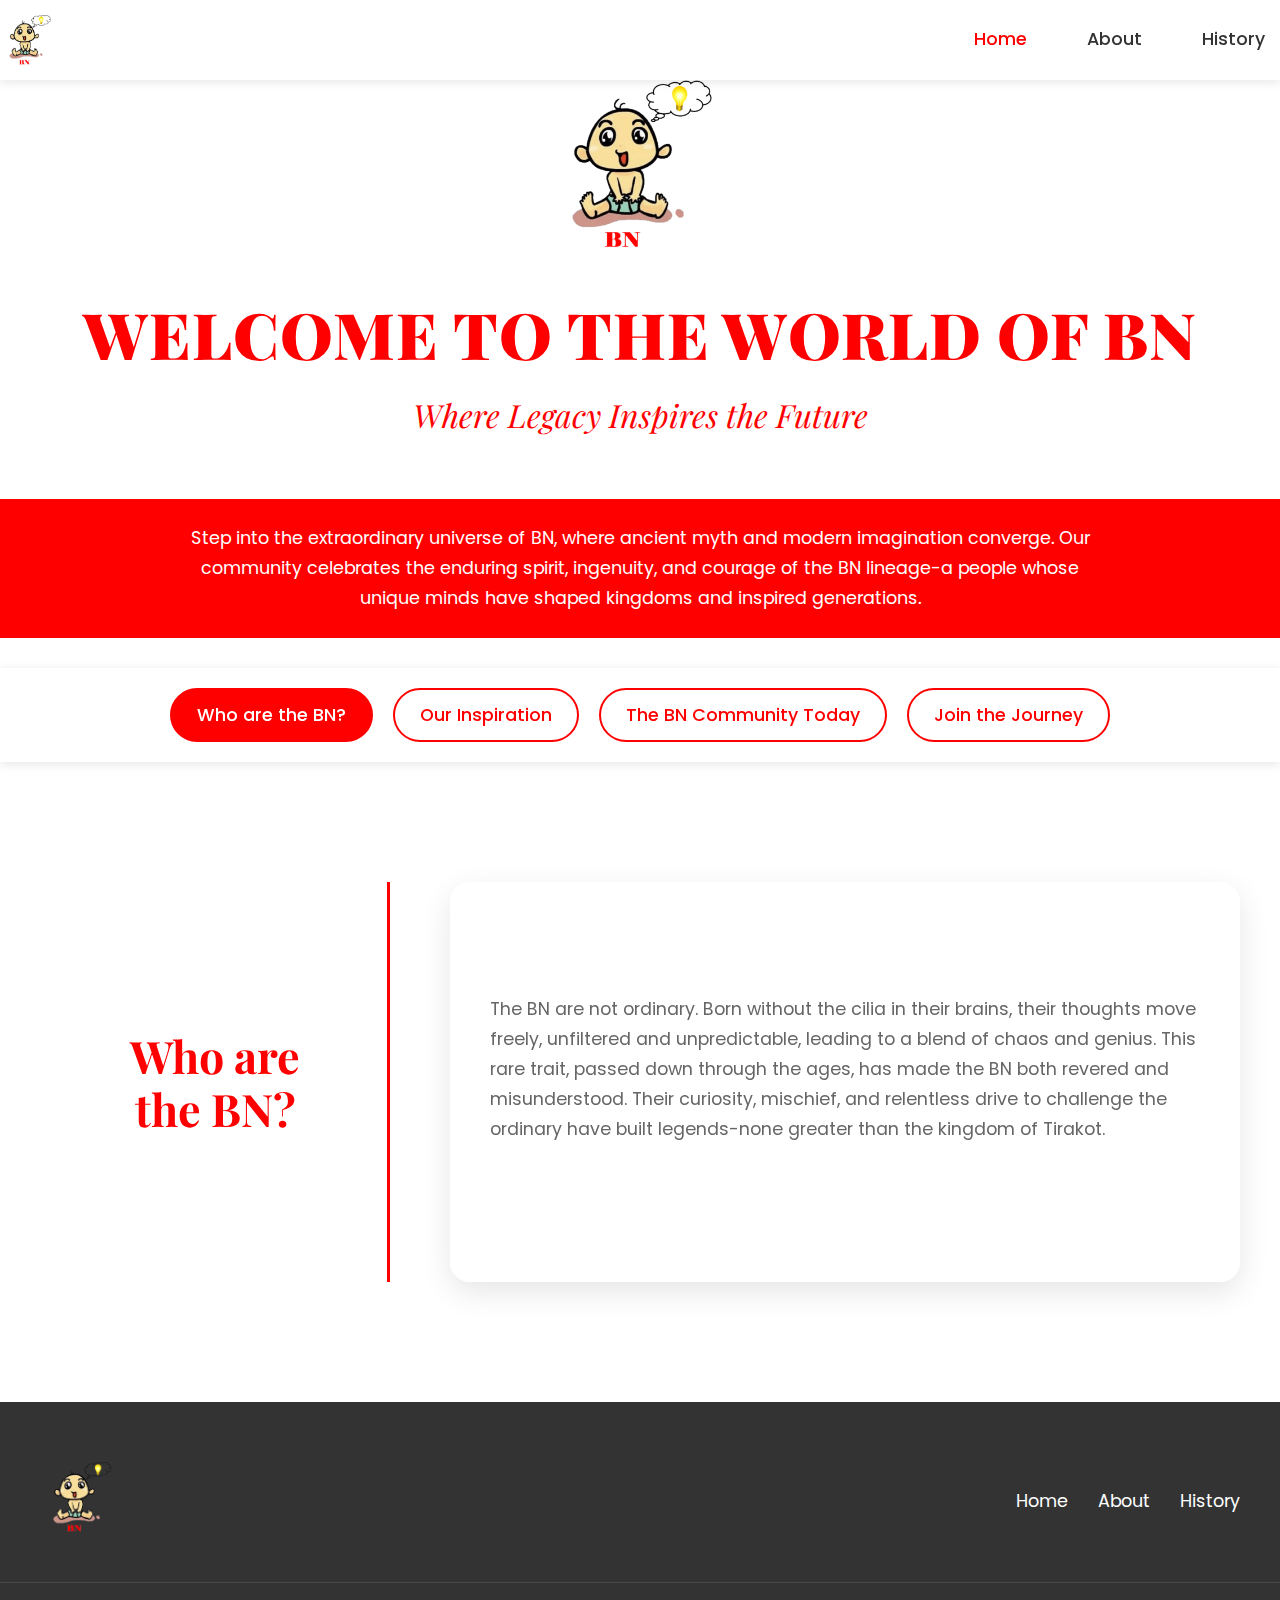
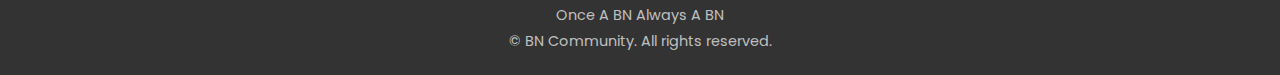
<file: index.html>
<!DOCTYPE html>
<html lang="en">
<head>
    <meta charset="UTF-8">
    <meta name="viewport" content="width=device-width, initial-scale=1.0">
    <title>BN Community - Home</title>
    <link rel="stylesheet" href="styles.css">
    <link rel="stylesheet" href="https://cdnjs.cloudflare.com/ajax/libs/font-awesome/6.0.0/css/all.min.css">
    <link href="https://unpkg.com/aos@2.3.1/dist/aos.css" rel="stylesheet">
    <link href="https://fonts.googleapis.com/css2?family=Playfair+Display:wght@400;700;900&family=Poppins:wght@300;400;500;600;700&display=swap" rel="stylesheet">
</head>
<body>
    <nav class="navbar">
        <div class="container">
            <div class="logo">
                <img src="sticker.png" alt="BN Community Logo">
            </div>
            <div class="nav-links">
                <a href="index.html" class="active">Home</a>
                <a href="about.html">About</a>
                <a href="history.html">History</a>
            
            </div>
            <div class="menu-btn">
                <i class="fas fa-bars"></i>
            </div>
        </div>
    </nav>

    <main>
        <section class="hero">
            <div class="container">
                <div class="hero-content">
                    <div class="hero-logo">
                        <img src="sticker.png" alt="BN Logo">
                    </div>
                    <div class="hero-text">
                        <h1>Welcome to the World of BN</h1>
                        <p class="subtitle">Where Legacy Inspires the Future</p>
                    </div>
                </div>
            </div>
        </section>

        <section class="hero-intro">
            <div class="container">
                <p>Step into the extraordinary universe of BN, where ancient myth and modern imagination converge. Our community celebrates the enduring spirit, ingenuity, and courage of the BN lineage-a people whose unique minds have shaped kingdoms and inspired generations.</p>
            </div>
        </section>

        <div class="section-nav">
            <div class="container">
                <div class="nav-buttons">
                    <button class="nav-btn active" data-section="who-are-bn">Who are the BN?</button>
                    <button class="nav-btn" data-section="our-inspiration">Our Inspiration</button>
                    <button class="nav-btn" data-section="community-today">The BN Community Today</button>
                    <button class="nav-btn" data-section="join-journey">Join the Journey</button>
                </div>
            </div>
        </div>

        <div class="sections-container">
            <section id="who-are-bn" class="content-section active" data-aos="fade-up">
                <div class="side-by-side-content">
                    <div class="heading-side left">
                        <h2>Who are<br>the BN?</h2>
                        <div class="border-line"></div>
                    </div>
                    <div class="content-side">
                        <p>The BN are not ordinary. Born without the cilia in their brains, their thoughts move freely, unfiltered and unpredictable, leading to a blend of chaos and genius. This rare trait, passed down through the ages, has made the BN both revered and misunderstood. Their curiosity, mischief, and relentless drive to challenge the ordinary have built legends-none greater than the kingdom of Tirakot.</p>
                    </div>
                </div>
            </section>

            <section id="our-inspiration" class="content-section" data-aos="fade-up">
                <div class="side-by-side-content reverse">
                    <div class="content-side">
                        <p>From the mighty King Mahan Tirakot, whose royal blood could summon the legendary Tirkits, to the wisdom that brought justice and healing to his people, the stories of BN are tales of leadership, resilience, and hope. These narratives remind us that true greatness lies not just in power, but in using one's gifts for the good of all.</p>
                    </div>
                    <div class="heading-side right">
                        <h2>Our<br>Inspiration</h2>
                        <div class="border-line"></div>
                    </div>
                </div>
            </section>

            <section id="community-today" class="content-section" data-aos="fade-up">
                <div class="side-by-side-content">
                    <div class="heading-side left">
                        <h2 class="community-title">The BN<br>Community<br>Today</h2>
                        <div class="border-line"></div>
                    </div>
                    <div class="content-side">
                        <p>We are a living legacy. Our community brings together thinkers, creators, and visionaries who embody the BN spirit in the modern world.</p>
                        <div class="values-grid">
                            <div class="value-card">
                                <i class="fas fa-lightbulb"></i>
                                <h3>Celebrate Creativity</h3>
                                <p>Celebrate creativity and innovation, inspired by our legendary ancestors.</p>
                            </div>
                            <div class="value-card">
                                <i class="fas fa-hands-helping"></i>
                                <h3>Support Growth</h3>
                                <p>Support one another in personal and collective growth.</p>
                            </div>
                            <div class="value-card">
                                <i class="fas fa-crown"></i>
                                <h3>Honor Values</h3>
                                <p>Carry forward the values of courage, loyalty, and dedication that have defined the BN through centuries.</p>
                            </div>
                        </div>
                    </div>
                </div>
            </section>

            <section id="join-journey" class="content-section" data-aos="fade-up">
                <div class="side-by-side-content reverse">
                    <div class="content-side">
                        <p>Whether you are drawn by the tales of Tirakot, the wisdom of the Tirkits, or the promise of a future by BN Aaqa, you belong here. Explore our stories, connect with fellow BN, and help us write the next chapter in this timeless saga.</p>
                        <p class = "closing-text">Once A BN Always A BN</p>
                        <p class="closing-text">Welcome to BN-where every mind is a kingdom, and every story is a legacy.</p>
                    </div>
                    <div class="heading-side right">
                        <h2>Join the<br>Journey</h2>
                        <div class="border-line"></div>
                    </div>
                </div>
            </section>
        </div>
    </main>

    <footer>
        <div class="container">
            <div class="footer-content">
                <div class="footer-logo">
                    <img src="sticker.png" alt="BN Community Logo">
                </div>
                <div class="footer-links">
                    <a href="index.html">Home</a>
                    <a href="about.html">About</a>
                    <a href="history.html">History</a>
  
                </div>
            </div>
            <div class="footer-bottom">
                <p>Once A BN Always A BN</p>
                <p>© BN Community. All rights reserved.</p>
            </div>
        </div>
    </footer>

    <script src="https://unpkg.com/aos@2.3.1/dist/aos.js"></script>
    <script src="script.js"></script>
</body>
</html>
</file>
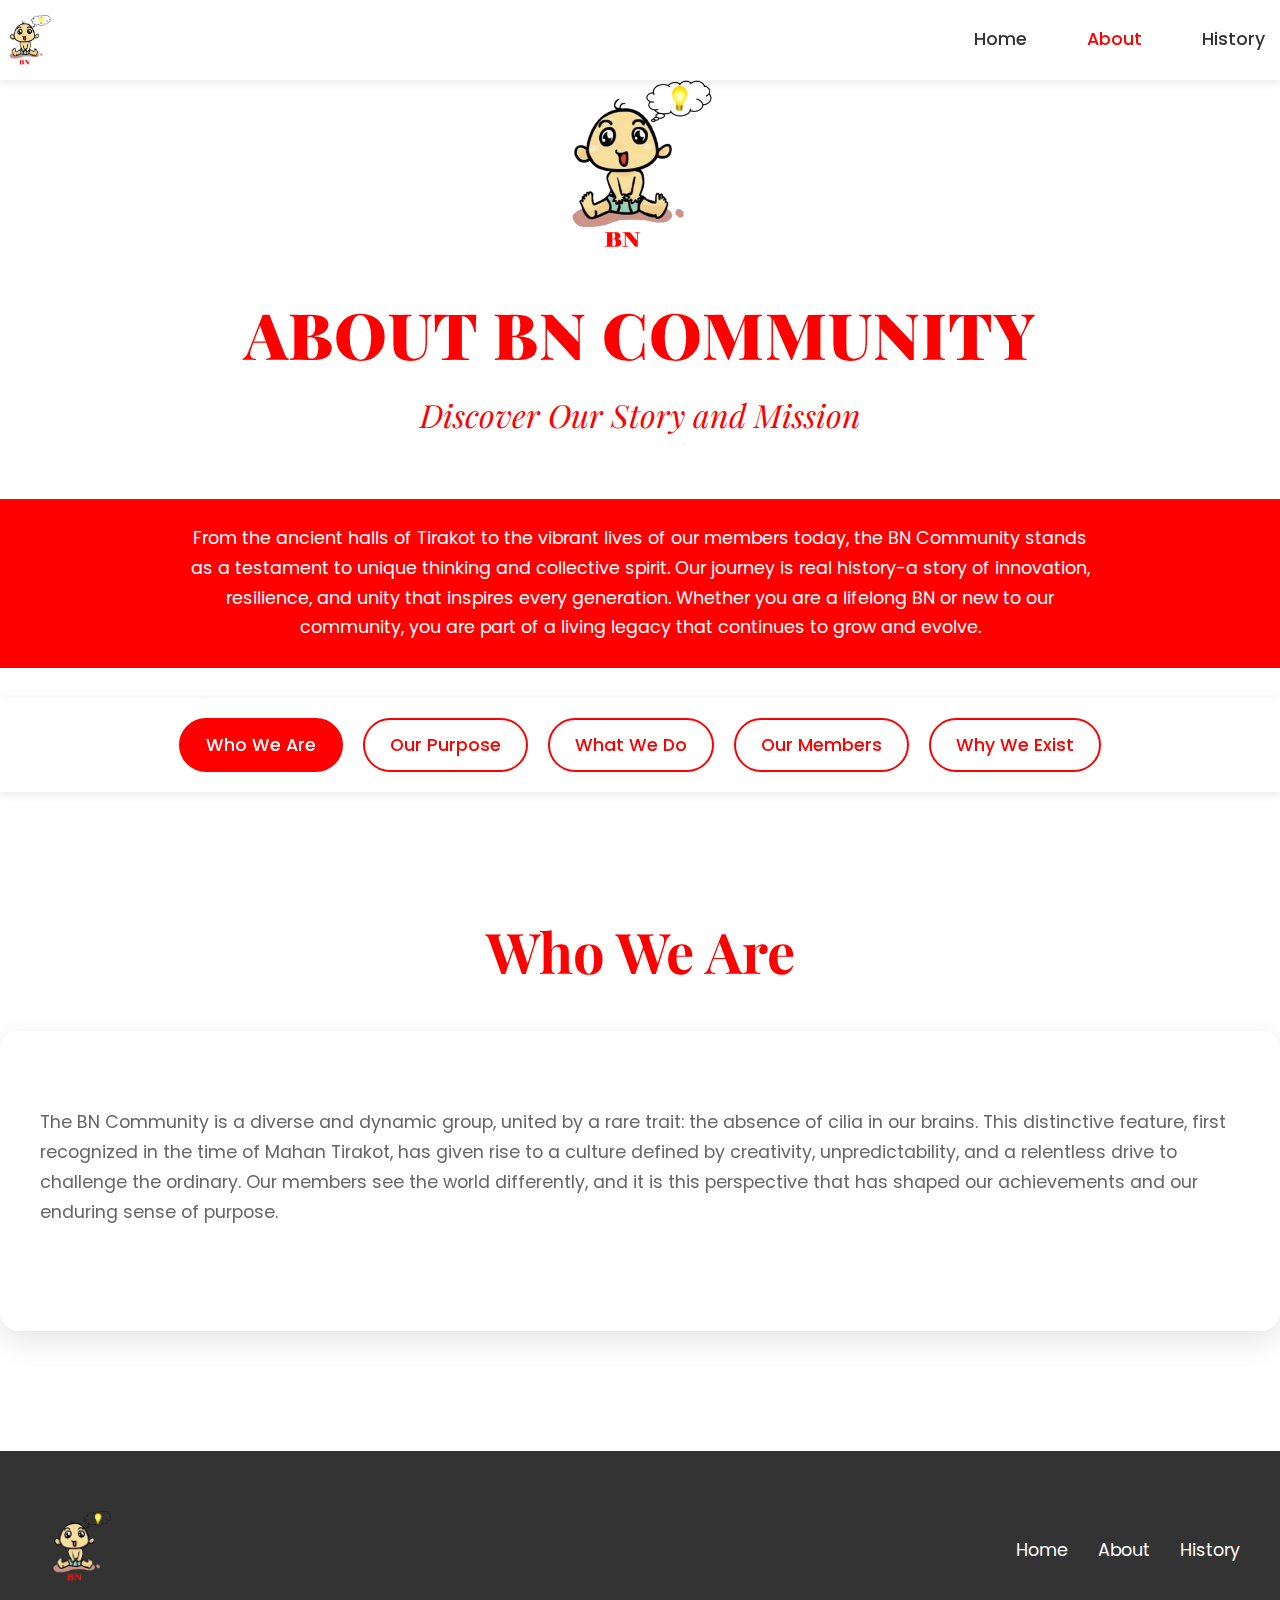
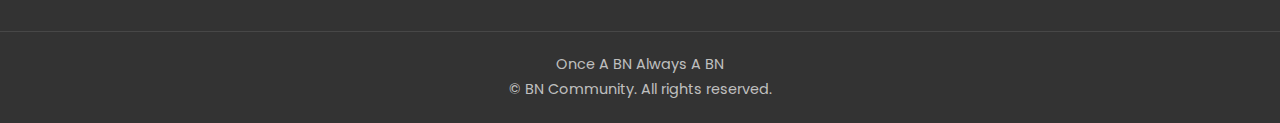
<file: about.html>
<!DOCTYPE html>
<html lang="en">
<head>
    <meta charset="UTF-8">
    <meta name="viewport" content="width=device-width, initial-scale=1.0">
    <title>BN Community - About</title>
    <link rel="stylesheet" href="styles.css">
    <link rel="stylesheet" href="https://cdnjs.cloudflare.com/ajax/libs/font-awesome/6.0.0/css/all.min.css">
    <link href="https://unpkg.com/aos@2.3.1/dist/aos.css" rel="stylesheet">
    <link href="https://fonts.googleapis.com/css2?family=Playfair+Display:wght@400;700;900&family=Poppins:wght@300;400;500;600;700&display=swap" rel="stylesheet">
</head>
<body>
    <!-- Navigation -->
    <nav class="navbar">
        <div class="container">
            <div class="logo">
                <img src="sticker.png" alt="BN Community Logo">
            </div>
            <div class="nav-links">
                <a href="index.html">Home</a>
                <a href="about.html" class="active">About</a>
                <a href="history.html">History</a>
            </div>
            <div class="menu-btn">
                <i class="fas fa-bars"></i>
            </div>
        </div>
    </nav>

    <!-- Hero Section -->
    <section class="hero">
        <div class="container">
            <div class="hero-content">
                <div class="hero-logo">
                    <img src="sticker.png" alt="BN Community Logo">
                </div>
                <div class="hero-text">
                    <h1>About BN Community</h1>
                    <p class="subtitle">Discover Our Story and Mission</p>
                </div>
            </div>
        </div>
    </section>

    <!-- Red Banner / Introduction -->
    <section class="hero-intro" style="background: #ff0000; color: #fff;">
        <div class="container">
            <p>
                From the ancient halls of Tirakot to the vibrant lives of our members today, the BN Community stands as a testament to unique thinking and collective spirit. Our journey is real history-a story of innovation, resilience, and unity that inspires every generation. Whether you are a lifelong BN or new to our community, you are part of a living legacy that continues to grow and evolve.
            </p>
        </div>
    </section>

    <!-- Section Navigation Buttons -->
    <nav class="section-nav">
        <div class="nav-buttons">
            <button class="nav-btn active" data-section="who-we-are">Who We Are</button>
            <button class="nav-btn" data-section="our-purpose">Our Purpose</button>
            <button class="nav-btn" data-section="what-we-do">What We Do</button>
            <button class="nav-btn" data-section="our-members">Our Members</button>
            <button class="nav-btn" data-section="why-we-exist">Why We Exist</button>
        </div>
    </nav>

    <!-- Content Sections -->
    <main class="sections-container">
        <section id="who-we-are" class="content-section active">

                    <h2>Who We Are</h2>

                </div>
                <div class="content-side">
                    <p>
                        The BN Community is a diverse and dynamic group, united by a rare trait: the absence of cilia in our brains. This distinctive feature, first recognized in the time of Mahan Tirakot, has given rise to a culture defined by creativity, unpredictability, and a relentless drive to challenge the ordinary. Our members see the world differently, and it is this perspective that has shaped our achievements and our enduring sense of purpose.
                    </p>
                </div>
            </div>
        </section>

        <section id="our-purpose" class="content-section">

                    <h2>Our Purpose</h2>

                </div>
                <div class="content-side">
                    <p>Our purpose is to nurture the spirit of innovation, wisdom, and unity that has always defined the BN. We are committed to:</p>
                    <ul>
                        <li><strong>Fostering Creativity:</strong> Encouraging every member to think boldly and bring new ideas to life.</li>
                        <li><strong>Sharing Knowledge:</strong> Passing down the lessons and skills of our ancestors, while embracing learning in all its forms.</li>
                        <li><strong>Supporting Each Other:</strong> Building a strong network of trust, mentorship, and mutual respect.</li>
                        <li><strong>Serving the Greater Good:</strong> Using our collective strengths to uplift our community and make a positive impact on the world.</li>
                    </ul>
                </div>
            </div>
        </section>

        <section id="what-we-do" class="content-section">
                    <h2>What We Do</h2>
                
                </div>
                <div class="content-side">
                    <p>The BN Community thrives on action and collaboration. Our activities include:</p>
                    <ul>
                        <li><strong>BN Works:</strong> Collaborative projects and initiatives that address real-world challenges and reflect our values.</li>
                        <li><strong>Mentorship &amp; Learning:</strong> Workshops, knowledge-sharing sessions, and mentorship programs to empower every member.</li>
                        <li><strong>Community Gatherings:</strong> Events and celebrations that honor our traditions and strengthen our bonds.</li>
                        <li><strong>Cultural Preservation:</strong> Safeguarding and sharing our unique history, stories, and customs for future generations.</li>
                    </ul>
                </div>
            </div>
        </section>

        <section id="our-members" class="content-section">
            <h2>Our Members</h2>
        </div>
        <div class="content-side">
            <h3>Guidance and Leadership</h3>
            <p>
                At the heart of the BN community is our current leader, <strong>BN Aaqa</strong>. Steering the community with vision and dedication, BN Aaqa is supported by the counsel of <strong>one great advisor</strong>-a respected individual who, though not a BN by lineage, brings invaluable wisdom and perspective to our leadership. This unique partnership ensures that our community remains both rooted in tradition and open to new ideas.
            </p>
            <h3 >Succession and Future Leadership</h3>
            <p>
                Looking ahead, the BN community maintains a clear and thoughtful succession plan. The next in line for the role of Aaqa is <strong>Mansoon</strong>, with <strong>Davedar</strong> also recognized as a potential successor. This approach ensures the continuity of our leadership and the preservation of our cherished values for generations to come.
            </p>
            <h3 >Diverse BN Lineages</h3>
            <p>
                Our community is enriched by the presence of multiple BN lineages, such as <strong>Bhamri BN</strong>, <strong>Nabi</strong>, and many more. Each lineage contributes its own unique history, strengths, and traditions, weaving a rich tapestry of unity and diversity within the BN community.
            </p>
            <h3 >A Heritage Rooted in Mahan Tirakot</h3>
            <p>
                What truly distinguishes the BN community is our direct blood relation to the great <strong>Mahan Tirakot</strong>-a legendary figure whose wisdom, courage, and innovative spirit have inspired generations. Mahan Tirakot’s legacy is not just a story of the past; it is a living tradition that shapes our values and aspirations today. His extraordinary abilities and the creation of the Tirkits, as recounted in the tales of Tirakot, continue to be a source of pride and guidance for our members.
            </p>
            <blockquote>
                "Centuries will pass, and the tales of Mahan Tirakot and the Tirkits will be woven into the fabric of legend, but their lineage will not fade into oblivion... Aaqa BN Tirakot will stand apart from others, for he will be born without the brain filaments, a characteristic that has distinguished the BN Tirakot lineage through the ages."
            </blockquote>
            <h3 >Carrying Forward a Timeless Legacy</h3>
            <p>
                As direct descendants of Mahan Tirakot, our members are united by a shared heritage and a commitment to carry forward his timeless values-courage, loyalty, and dedication. The BN community remains a vital thread in the tapestry of our broader society, blending ancient wisdom with contemporary vision to build a future worthy of our remarkable past.
            </p>
        </div>
    </div>
</section>



        <section id="why-we-exist" class="content-section">

                    <h2>Why We Exist</h2>

                </div>
                <div class="content-side">
                    <p>
                        The BN Community exists to honor and continue a living history-a history marked by courage, loyalty, and the relentless pursuit of knowledge and progress. By coming together, we ensure that the BN legacy not only survives but thrives, inspiring new stories and shaping a brighter tomorrow for all.
                    </p>
                    <p class="closing-text">
                        Our story is not just remembered-it is lived, every day, by every member, in every act of creativity, wisdom, and community spirit.
                    </p>
                </div>
            </div>
        </section>
    </main>

    <!-- Footer -->
    <footer>
        <div class="container">
            <div class="footer-content">
                <div class="footer-logo">
                    <img src="sticker.png" alt="BN Community Logo">
                </div>
                <div class="footer-links">
                    <a href="index.html">Home</a>
                    <a href="about.html" class="active">About</a>
                    <a href="history.html">History</a>
                </div>
            </div>
            <div class="footer-bottom">
                <p>Once A BN Always A BN</p>
                <p>© BN Community. All rights reserved.</p>
            </div>
        </div>
    </footer>

    <script src="https://unpkg.com/aos@2.3.1/dist/aos.js"></script>
    <script src="script.js"></script>
</body>
</html>
</file>
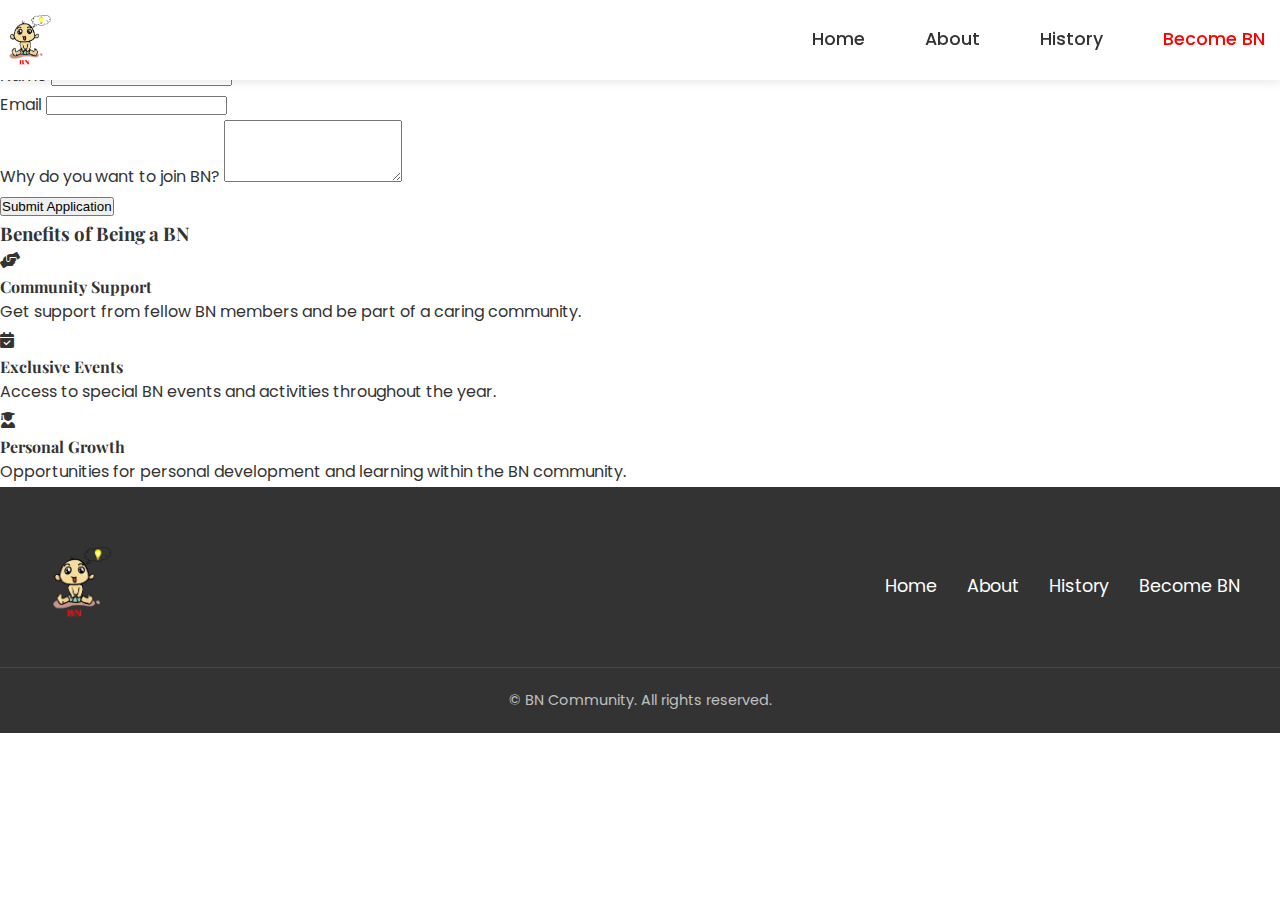
<file: become-bn.html>
<!DOCTYPE html>
<html lang="en">
<head>
    <meta charset="UTF-8">
    <meta name="viewport" content="width=device-width, initial-scale=1.0">
    <title>BN Community - Become BN</title>
    <link rel="stylesheet" href="styles.css">
    <link rel="stylesheet" href="https://cdnjs.cloudflare.com/ajax/libs/font-awesome/6.0.0/css/all.min.css">
    <link href="https://unpkg.com/aos@2.3.1/dist/aos.css" rel="stylesheet">
    <link href="https://fonts.googleapis.com/css2?family=Playfair+Display:wght@400;700;900&family=Poppins:wght@300;400;500;600;700&display=swap" rel="stylesheet">
</head>
<body>
    <nav class="navbar">
        <div class="container">
            <div class="logo">
                <img src="sticker.png" alt="BN Community Logo">
            </div>
            <div class="nav-links">
                <a href="index.html">Home</a>
                <a href="about.html">About</a>
                <a href="history.html">History</a>
                <a href="become-bn.html" class="active">Become BN</a>
            </div>
            <div class="menu-btn">
                <i class="fas fa-bars"></i>
            </div>
        </div>
    </nav>

    <!-- Become BN Section -->
    <main class="become-bn-page">
        <div class="container">
            <h2>Become a BN</h2>
            <p class="join-intro">Join our vibrant community of BN people and be part of something special.
                Fill out the form below to start your BN journey!</p>
            
            <form id="join-form" class="join-form">
                <div class="form-group">
                    <label for="name">Name</label>
                    <input type="text" id="name" name="name" required>
                </div>
                <div class="form-group">
                    <label for="email">Email</label>
                    <input type="email" id="email" name="email" required>
                </div>
                <div class="form-group">
                    <label for="message">Why do you want to join BN?</label>
                    <textarea id="message" name="message" rows="4" required></textarea>
                </div>
                <button type="submit" class="btn-primary">Submit Application</button>
            </form>

            <div class="benefits">
                <h3>Benefits of Being a BN</h3>
                <div class="benefits-grid">
                    <div class="benefit-card">
                        <i class="fas fa-hands-helping"></i>
                        <h4>Community Support</h4>
                        <p>Get support from fellow BN members and be part of a caring community.</p>
                    </div>
                    <div class="benefit-card">
                        <i class="fas fa-calendar-check"></i>
                        <h4>Exclusive Events</h4>
                        <p>Access to special BN events and activities throughout the year.</p>
                    </div>
                    <div class="benefit-card">
                        <i class="fas fa-user-graduate"></i>
                        <h4>Personal Growth</h4>
                        <p>Opportunities for personal development and learning within the BN community.</p>
                    </div>
                </div>
            </div>
        </div>
    </main>

    <footer>
        <div class="container">
            <div class="footer-content">
                <div class="footer-logo">
                    <img src="sticker.png" alt="BN Community Logo">
                </div>
                <div class="footer-links">
                    <a href="index.html">Home</a>
                    <a href="about.html">About</a>
                    <a href="history.html">History</a>
                    <a href="become-bn.html">Become BN</a>
                </div>
            </div>
            <div class="footer-bottom">
                <p>© BN Community. All rights reserved.</p>
            </div>
        </div>
    </footer>

    <script src="https://unpkg.com/aos@2.3.1/dist/aos.js"></script>
    <script src="script.js"></script>
</body>
</html>
</file>
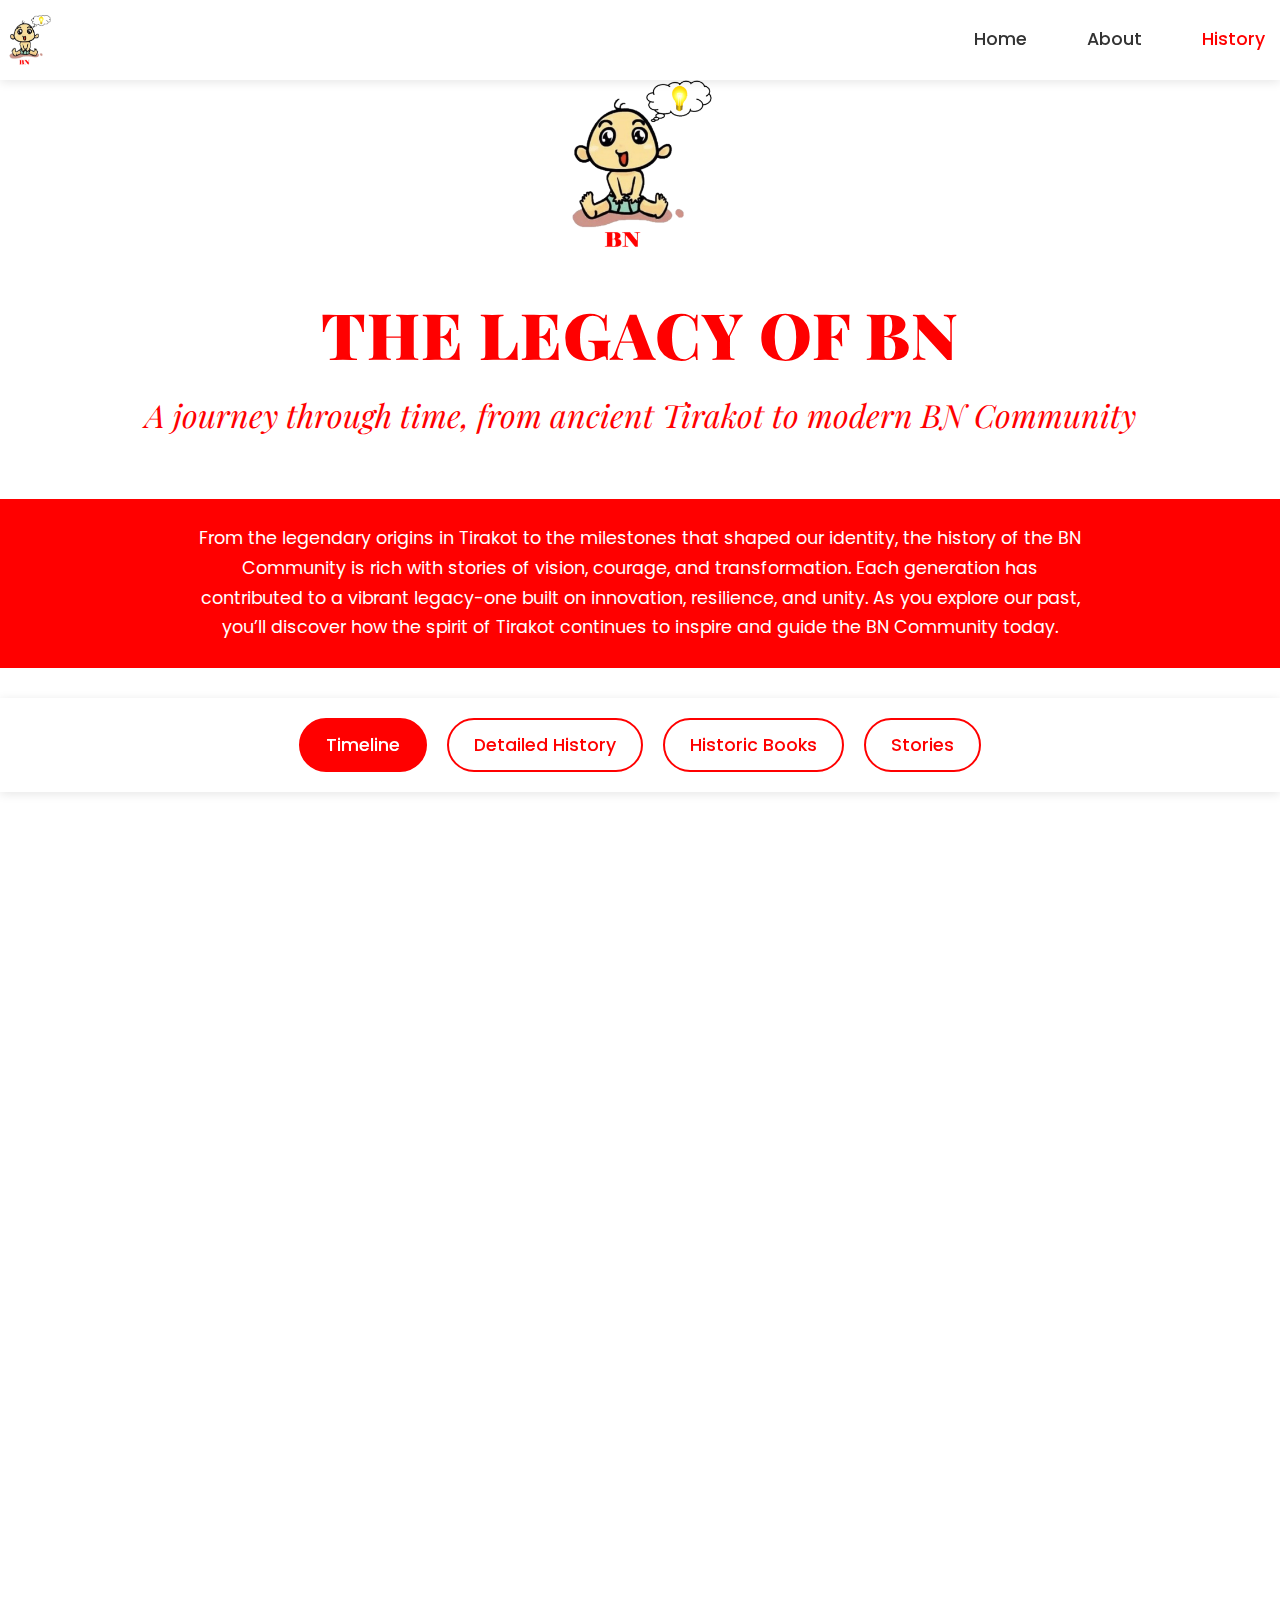
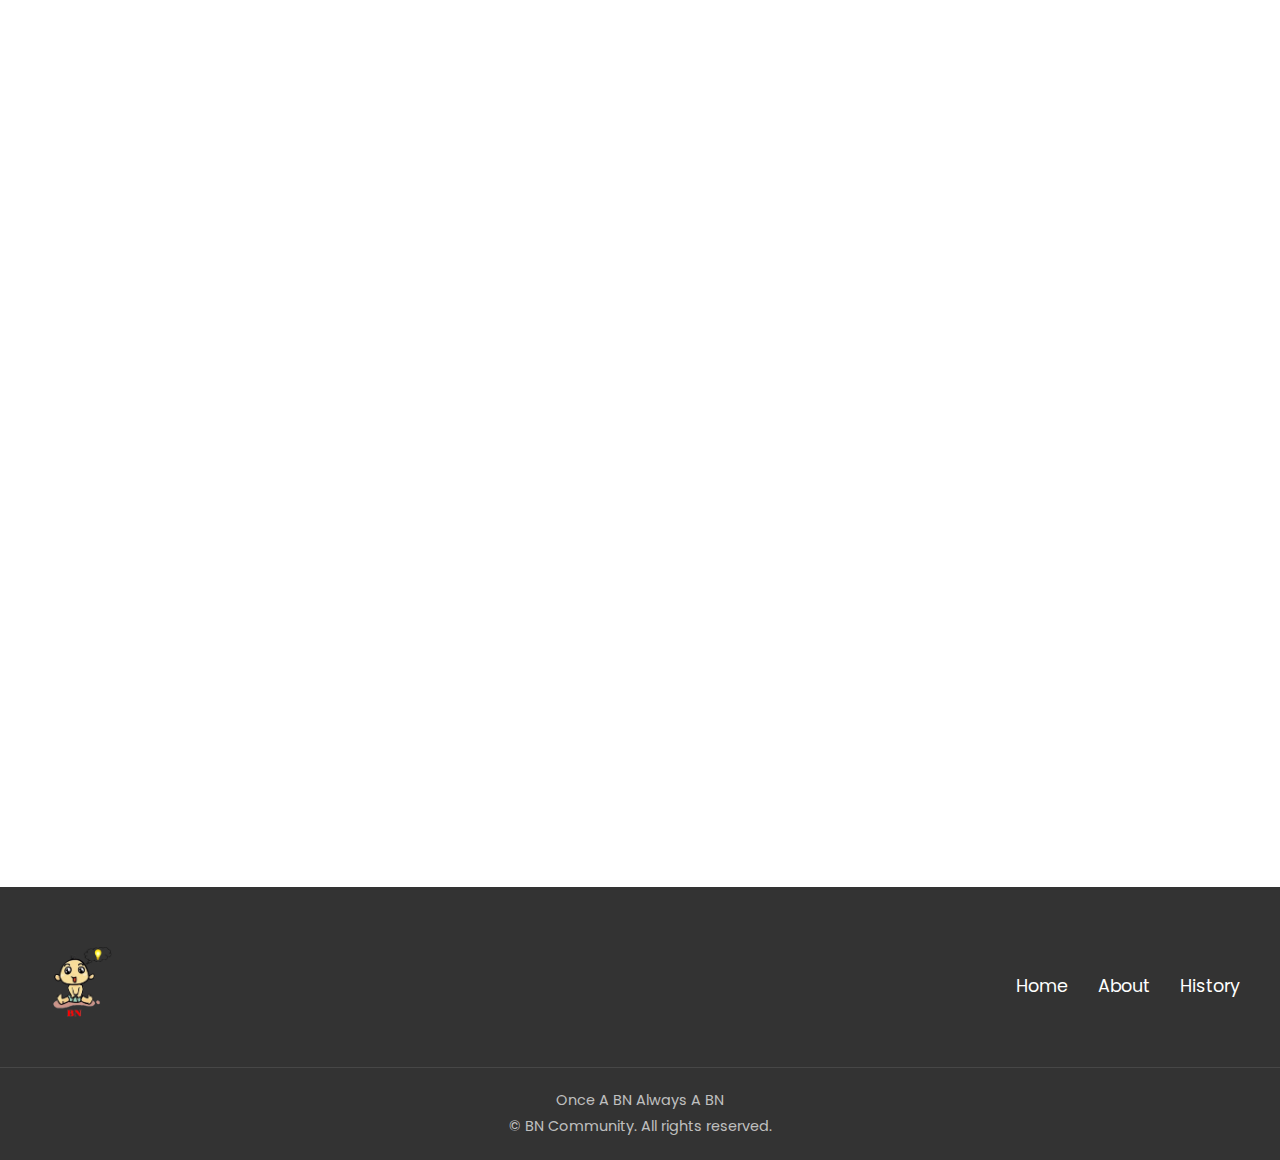
<file: history.html>
<!DOCTYPE html>
<html lang="en">
<head>
    <meta charset="UTF-8">
    <meta name="viewport" content="width=device-width, initial-scale=1.0">
    <title>BN Community - History</title>
    <link rel="stylesheet" href="styles.css">
    <link rel="stylesheet" href="https://cdnjs.cloudflare.com/ajax/libs/font-awesome/6.0.0/css/all.min.css">
    <link href="https://unpkg.com/aos@2.3.1/dist/aos.css" rel="stylesheet">
    <link href="https://fonts.googleapis.com/css2?family=Playfair+Display:wght@400;700;900&family=Poppins:wght@300;400;500;600;700&display=swap" rel="stylesheet">
</head>
<body>
    <nav class="navbar">
        <div class="container">
            <div class="logo">
                <img src="sticker.png" alt="BN Community Logo">
            </div>
            <div class="nav-links">
                <a href="index.html">Home</a>
                <a href="about.html">About</a>
                <a href="history.html" class="active">History</a>
            </div>
            <div class="menu-btn">
                <i class="fas fa-bars"></i>
            </div>
        </div>
    </nav>

    <!-- Hero Section -->
    <section class="hero">
        <div class="container">
            <div class="hero-content">
                <div class="hero-logo">
                    <img src="sticker.png" alt="BN Community Logo">
                </div>
                <div class="hero-text">
                    <h1>The Legacy of BN</h1>
                    <p class="subtitle">A journey through time, from ancient Tirakot to modern BN Community</p>
                </div>
            </div>
        </div>
    </section>

    <!-- Red Banner / Introduction -->
    <section class="hero-intro" style="background: #ff0000; color: #fff;">
        <div class="container">
            <p>
            From the legendary origins in Tirakot to the milestones that shaped our identity, the history of the BN Community is rich with stories of vision, courage, and transformation. Each generation has contributed to a vibrant legacy-one built on innovation, resilience, and unity. As you explore our past, you’ll discover how the spirit of Tirakot continues to inspire and guide the BN Community today.
            </p>
        </div>
    </section>

    <!-- Section Navigation Buttons -->
    <nav class="section-nav">
        <div class="nav-buttons">
            <button class="nav-btn active" data-section="timeline-section">Timeline</button>
            <button class="nav-btn" data-section="detailed-history">Detailed History</button>
            <button class="nav-btn" data-section="books-section">Historic Books</button>
            <button class="nav-btn" data-section="stories-section">Stories</button>
        </div>
    </nav>

    <!-- Content Sections -->
    <main class="sections-container">
        <section id="timeline-section" class="content-section active" data-aos="fade-up">
                <h2>Timeline of BN History</h2>
                <div class="timeline">
                    <div class="timeline-item" data-aos="fade-right">
                        <div class="timeline-dot"></div>
                        <div class="timeline-content">
                            <h3>Ancient Times</h3>
                            <p>Kingdom of Tirakot flourishes under King Mahan Tirakot, founder of the BN lineage.</p>
                        </div>
                    </div>
                    <div class="timeline-item" data-aos="fade-left">
                        <div class="timeline-dot"></div>
                        <div class="timeline-content">
                            <h3>Legendary Era</h3>
                            <p>Mahan Tirakot creates the Tirkits, warriors born from his royal blood.</p>
                        </div>
                    </div>
                    <div class="timeline-item" data-aos="fade-right">
                        <div class="timeline-dot"></div>
                        <div class="timeline-content">
                            <h3>Golden Age</h3>
                            <p>Mahan Tirakot rules with wisdom, disguises himself to solve his people's problems.</p>
                        </div>
                    </div>
                    <div class="timeline-item" data-aos="fade-left">
                        <div class="timeline-dot"></div>
                        <div class="timeline-content">
                            <h3>Time of Crisis</h3>
                            <p>The kingdom faces threats: mysterious illness and invasion by Shaka the Dabukra.</p>
                        </div>
                    </div>
                    <div class="timeline-item" data-aos="fade-right">
                        <div class="timeline-dot"></div>
                        <div class="timeline-content">
                            <h3>The Great Battle</h3>
                            <p>Shaka invades; Mahan Tirakot and Supreme Tirkit fall in battle, but the BN legacy survives.</p>
                        </div>
                    </div>
                    <div class="timeline-item" data-aos="fade-left">
                        <div class="timeline-dot"></div>
                        <div class="timeline-content">
                            <h3>Legacy Continues</h3>
                            <p>BN Aaqa, a descendant, emerges to preserve and transform the BN heritage.</p>
                        </div>
                    </div>
                    <div class="timeline-item" data-aos="fade-right">
                        <div class="timeline-dot"></div>
                        <div class="timeline-content">
                            <h3>Modern Era</h3>
                            <p>Aaqa BN Tirakot is born into the Dawoodi Bohra community in India, carrying the legacy.</p>
                        </div>
                    </div>
                </div>
            </div>
        </section>
    


        <section id="detailed-history" class="content-section" data-aos="fade-up">
                <h2>Detailed History</h2>
                <div class="content-side">
                    <div class="history-section" data-aos="fade-up">
                        <h3>The Kingdom of Tirakot and the BN Species</h3>
                        <p>Long ago, in a land of mystery and grandeur, the kingdom of Tirakot rose to fame for its wisdom, strength, and innovation. At its heart was Mahan Tirakot, a king of the rare BN species. The BN were humans born without the cilia in their brains-tiny hairs that, in others, filtered thoughts and emotions. Without these, BN minds worked in unpredictable, creative, and sometimes mischievous ways, allowing them to see solutions and possibilities invisible to others. This made Mahan Tirakot a visionary ruler, revered for his intelligence and the deep loyalty he inspired in his people</p>
                    </div>

                    <div class="history-section" data-aos="fade-up">
                        <h3>The Birth of the Tirkits: Warriors from Royal Blood</h3>
                        <p>When Tirakot faced grave threats, Mahan Tirakot performed a sacred ritual in a secret chamber beneath his palace. He spilled his royal blood on consecrated earth, and from each drop, four or five Tirkits-fierce, loyal warriors-emerged. Their arrival was marked by a mystical chant:</p>
                        <p class = "closing-text">“Teredhana Teredhana, Kitdhana Kitdhana, Tirkit Tirkit Tirkit Tirkit.”</p>
                        <p>The Tirkits, born for battle and clad in the finest armor, became the kingdom’s ultimate defenders, ready to fight for their king and homeland at any cost</p>
                    </div>

                    <div class="history-section" data-aos="fade-up">
                        <h3>Wisdom in Leadership: Justice for the People</h3>
                        <p>Mahan Tirakot’s greatness was not limited to the battlefield. He often disguised himself as a commoner, mingling with farmers and traders to learn about their struggles. When he discovered that merchants were exploiting the poor, he cleverly spread rumors about a new caravan bringing cheap goods, causing prices to fall and restoring fairness. His wisdom and empathy ensured that justice and prosperity reigned in Tirakot, making him beloved by his subjects and respected by his enemies</p>
                    </div>

                    <div class="history-section" data-aos="fade-up">
                        <h3>Crisis and Courage: Facing Illness and Invasion</h3>
                        <p>The peace of Tirakot was shattered by two great crises:</p>
                        <p><strong>Mysterious illness</strong> struck a remote village, threatening the young and old. Knowing that the cure-a rare herb-grew only in enemy lands, Mahan Tirakot sent Tirkits disguised as farmers to retrieve it. Their daring mission saved countless lives, showing that Tirakot’s true strength lay in courage and cunning, not just force</p>
                        <p><strong>The invasion of Shaka the Dabukra</strong>, a powerful sorcerer, marked Tirakot’s darkest hour. Shaka used dark magic to infiltrate the palace, overwhelming its defenders. Supreme Tirkit, Mahan’s son, fought valiantly, but Shaka’s sorcery proved too strong. In a final, epic battle, both Supreme Tirkit and Mahan Tirakot fell, sacrificing themselves for their kingdom. Though the palace fell silent, their spirit and legacy endured</p>
                    </div>

                    <div class="history-section" data-aos="fade-up">
                        <h3>The Legacy Lives On: BN Aaqa and the Modern Era</h3>
                        <p>Despite the fall of Tirakot, the BN bloodline survived. BN Aaqa, a direct descendant of Mahan Tirakot, emerged as a new leader among the BN. He gathered the brightest minds, studied ancient rituals, and preserved the secrets of the Tirkits and their king.</p>
                        <p>Aaqa BN Tirakot was born into the Dawoodi Bohra community in India, inheriting the BN’s unique mind-free from brain filaments and full of creative potential. Aaqa BN Tirakot blended ancient wisdom with modern values, becoming a leader who embodied courage, loyalty, and innovation. The BN lineage, once the stuff of legend, became a vital part of contemporary society, its timeless virtues resonating anew within the Bohra community and beyond</p>
                    </div>

                    <div class="history-section" data-aos="fade-up">
                        <h3>In summary:</h3>
                        <p>The history of the BN is a tale of extraordinary minds, legendary warriors, and a legacy that bridges ancient myth and modern reality. From Mahan Tirakot’s ingenious rule and the creation of the Tirkits, through times of crisis and sacrifice, to the rise of BN Aaqa in the present day, the BN story is one of resilience, curiosity, and the enduring power of a unique heritage</p>
                    </div>
                </div>
            </div>
        </section>

        <section id="books-section" class="content-section" data-aos="fade-up">
            
                <h2>Historic Books & Literature</h2>
                <div class="books-grid">
                    <div class="book-card" data-aos="zoom-in">
                        <div class="book-cover">
                            <i class="fas fa-book"></i>
                        </div>
                        <div class="book-info">
                            <h3>Tales of BN</h3>
                            <p>by Etel Adnan</p>
                            <a href="../Books/Tales of BN by Etel Adnan.pdf" class="btn" target="_blank">Read Book</a>
                        </div>
                    </div>
                    <div class="book-card" data-aos="zoom-in" data-aos-delay="100">
                        <div class="book-cover">
                            <i class="fas fa-book"></i>
                        </div>
                        <div class="book-info">
                            <h3>Taj Ae BN 1967</h3>
                            <p>by Jonathan Frank</p>
                            <a href="../Books/Taj Ae BN 1967 - Jonathan Frank.pdf" class="btn" target="_blank">Read Book</a>
                        </div>
                    </div>
                </div>
            </div>
        </section>

        <section id="stories-section" class="content-section" data-aos="fade-up">
  <h2>Stories from the BN Legacy</h2>
  <div class="accordion">
    <div class="accordion-item history-section">
      <button class="accordion-header">

        <h3>The Night the Tirkits Were Born</h3>
      </button>
      <div class="accordion-content content-side">
        <p>Long ago, when Tirakot was threatened by a mighty enemy, fear swept through the kingdom like a cold wind. The people looked to their wise and mysterious king, Mahan Tirakot, hoping for a miracle.</p>
        <p>On that fateful night, Mahan descended alone into the palace’s secret chamber. There, he performed the most sacred ritual of his lineage: with a silver blade, he let his royal blood fall onto the ancient altar. As the drops touched the earth, a haunting chant filled the air-</p>
        <p class = "closing-text">“Teredhana Teredhana, Kitdhana Kitdhana, Tirkit Tirkit Tirkit Tirkit.”</p>
        <p>From the shadows, warriors began to emerge-Tirkits, each one fierce and loyal, born from the king’s own blood. They stood before Mahan, ready to defend Tirakot with their lives.Led by their king, the Tirkits charged into battle that very night. Their courage and power turned the tide, driving the enemy away and saving the kingdom. The people rejoiced, and from then on, <strong>the story of the Tirkits’ magical birth was told by every fireside-a tale of hope, unity, and the unbreakable spirit of Tirakot.</strong></p>
      </div>
    </div>

    <div class="accordion-item history-section">
      <button class="accordion-header">
        <h3>The Story of the First BN: The Blessing of a Name</h3>
      </button>
      <div class="accordion-content content-side">
        <p>In the ancient kingdom of Tirakot, King Mahan Tirakot was famous not only for his wisdom, but for a remarkable gift: he could awaken the BN spirit in ordinary people, blessing them with creativity and a playful way of seeing the world.</p>
        <p>One day, while wandering the lively market in disguise, Mahan noticed a young potter named Modi. The boy’s pots were beautiful, but his stall was always empty, and his eyes were full of worry. Mahan approached with a gentle smile and asked, “What is your name, young craftsman?”, “Modi,” the boy replied, surprised.</p>
        <p>At that moment, Modi felt a warm, tingling sensation in his heart and mind. Suddenly, he saw new shapes and patterns in the clay, and ideas bubbled up like a spring. He began to decorate his pots with playful designs, and soon, laughter and curiosity drew crowds to his stall. Modi had become BN-his mind forever changed, filled with joy, creativity, and a spark that never faded.</p>
        <p>As the years passed, Modi’s life was transformed. No matter what challenges he faced, the BN spirit within him remained strong. He invented new ways to make pottery, told clever stories to children, and always found a bright side to every problem. People would say, <strong>“You can always tell a BN, for once someone becomes BN, they are always a BN-no matter where life takes them, the gift never leaves.”</strong></p>
        <p>News of Modi’s transformation spread, and many came to Mahan Tirakot, hoping for the same blessing. With a simple question and a kind look, the king awakened the BN spirit in countless others, filling Tirakot with inventors, artists, and joyful souls.</p>
        <p>The Tradition Continues - To this day, the tradition lives on. In the modern world, BN Aaqa-the descendant of Mahan Tirakot-carries the same gift. With a simple, “What is your name?” he awakens the BN spirit in others, and those who receive it carry it with them always, for as the elders say,</p>
        <p class = "closing-text">“Once a BN always a BN.”</p>
      </div>
    </div>

    <div class="accordion-item history-section">
      <button class="accordion-header">
        <h3>The King’s Disguise and the Tale of the Golden Mango</h3>
      </button>
      <div class="accordion-content content-side">
        <p>In the bustling heart of Tirakot, the marketplace was once a place of joy and plenty, where farmers and merchants brought their best wares and the people shopped with laughter. But one season, a drought struck the land, and greedy traders seized the chance to raise prices, hoarding food and fruit so that only the wealthiest could afford a meal. The poor grew desperate, and whispers of hunger began to echo through the city.</p>
        <p>King Mahan Tirakot, known for his wisdom and mischief, saw the suffering of his people. Rather than issuing royal decrees or sending soldiers, he chose a subtler path. Disguising himself as a wandering merchant, he entered the crowded market with a single, radiant golden mango in his basket. He set up a small stall in the corner and began to tell a tale to anyone who would listen.</p>
        <p>“This,” he declared, holding up the golden mango, “comes from a secret orchard beyond the mountains, where the trees bear fruit only for those who are fair and just. Tomorrow, a great caravan will arrive, bringing baskets of these golden mangoes-enough for every family in Tirakot!”</p>
        <p>The rumor spread like wildfire. Merchants, fearing that their hoarded goods would soon be worthless, rushed to lower their prices, hoping to sell before the caravan arrived. By sunset, food and fruit were once again affordable, and the poor could eat their fill. The people rejoiced at the sudden return of fairness and abundance, never knowing the true source of their fortune.</p>
        <p>The next morning, the mysterious merchant and his golden mango had vanished, but the lesson lingered: justice and wisdom can change a kingdom without a single sword drawn. To this day, elders in Tirakot tell the story of the king who restored balance with nothing but a clever disguise, a golden mango, and a tale that brought hope to the hungry.<strong>This story, rooted in the legendary wisdom of Mahan Tirakot, is a cherished example of how leadership, empathy, and a touch of playful cunning can transform a community for the better.</strong> </p>
      </div>
    </div>

    <div class="accordion-item history-section">
      <button class="accordion-header">
        <h3>The Healing Mission: The Tirkits’ Secret Journey</h3>
      </button>
      <div class="accordion-content content-side">
        <p>In the storied days of Tirakot, a mysterious and deadly illness swept through a remote village, striking down both children and the elderly with alarming speed. The kingdom was gripped by fear, for the physicians knew of only one cure-a rare herb that grew deep within the lands of Tirakot’s adversaries.</p>
        <p>King Mahan Tirakot, renowned for his wisdom as much as his courage, refused to risk the lives of his people in open conflict. Instead, he devised a daring plan rooted in both cunning and compassion. He called upon his most trusted Tirkits, the legendary warriors born from his own royal blood, and entrusted them with a secret mission: to journey into enemy territory, retrieve the precious herb, and return undetected.</p>
        <p>The Tirkits disguised themselves as humble farmers, blending in with the villagers of the enemy land. By day, they toiled in the fields, earning the trust of those around them; by night, they searched the wild hills and forests for the elusive healing plant. The journey was fraught with danger-enemy patrols, wild beasts, and the ever-present risk of discovery-but the Tirkits pressed on, driven by loyalty to their king and compassion for their people.</p>
        <p>After many days and nights, the Tirkits finally found the herb and began their perilous journey home. Slipping quietly across the border, they returned to Tirakot and delivered the cure to the royal physicians. The herb was prepared and distributed throughout the afflicted village, and soon, the sick began to recover. Countless lives were saved-not by war or brute force, but by the courage, intelligence, and selfless service of the Tirkits.</p>
        <p>This episode became one of the most cherished tales in Tirakot’s history, a testament to the power of wisdom and teamwork over violence, and a shining example of how the BN legacy was defined by both strength and compassion.<strong>The Healing Mission of the Tirkits is still a reminder that true heroism often lies in quiet acts of bravery and care for others.</strong></p>
      </div>
    </div>

    <div class="accordion-item history-section">
      <button class="accordion-header">
        <h3>The Night Mahan Tirakot Found Its Light</h3>
      </button>
      <div class="accordion-content content-side">
        <p>One year, during Tirakot’s famous Festival of Light, a mysterious darkness crept into the city. As the lanterns were lit and music began to play, long shadows stretched across the streets, swallowing the glow and silencing the festivities. Fear rippled through the crowds as people whispered of curses and restless spirits, uncertain how to bring back the light.</p>
        <p>Mahan Tirakot, ever wise and endlessly curious, disguised himself as a simple performer and wandered among his people. He watched the shadows closely and soon noticed something peculiar: whenever laughter rang out or a joyful tune was played, the darkness seemed to hesitate and shrink away, if only for a moment.</p>
        <p>Sensing hope, Mahan called upon the BN people, famous for their playful creativity and quick thinking. A BN poet leapt onto a barrel and recited the silliest verses, sending waves of laughter through the crowd. Another BN artist painted children’s faces with glowing patterns, while musicians struck up wild, cheerful tunes, filling the square with music and joy.</p>
        <p>Inspired by his people, Mahan invented a new dance with silly steps and claps, inviting everyone to join in. Soon, the entire city was moving, laughing, and singing together. With every burst of joy, the shadows grew weaker, twisting and fading until finally, the darkness vanished completely and Tirakot glowed brighter than ever before.</p>
        <p>As the festival ended, the people gathered beneath the glowing lanterns, realizing that the <strong>true magic of Tirakot was not just in its lights, but in their unity, cleverness, and joyful spirit-because when darkness falls, it is laughter, creativity, and togetherness that truly light the way.</strong></p>
      </div>
    </div>
  </div>
</section>
    </main>

    <footer>
        <div class="container">
            <div class="footer-content">
                <div class="footer-logo">
                    <img src="sticker.png" alt="BN Community Logo">
                </div>
                <div class="footer-links">
                    <a href="index.html">Home</a>
                    <a href="about.html">About</a>
                    <a href="history.html">History</a>
                </div>
            </div>
            <div class="footer-bottom">
                <p>Once A BN Always A BN</p>
                <p>© BN Community. All rights reserved.</p>
            </div>
        </div>
    </footer>

    <script src="https://unpkg.com/aos@2.3.1/dist/aos.js"></script>
    <script src="script.js"></script>
</body>
</html>
</file>
<file: styles.css>
/* Global Styles */
:root {
    --primary-color: #ff0000;
    --primary-light: #ff3333;
    --primary-dark: #cc0000;
    --white: #ffffff;
    --gray-light: #f5f5f5;
    --gray: #666666;
    --black: #333333;
}

* {
    margin: 0;
    padding: 0;
    box-sizing: border-box;
}

html {
    scroll-behavior: smooth;
}

body {
    font-family: 'Poppins', sans-serif;
    line-height: 1.8;
    color: var(--black);
    background-color: var(--white);
    margin: 0;
    padding: 0;
    width: 100%;
    overflow-x: hidden;
}

h1, h2, h3, h4, h5, h6 {
    font-family: 'Playfair Display', serif;
    font-weight: 700;
    line-height: 1.4;
}

.container {
    width: 100%;
    max-width: 100%;
    margin: 0;
    padding: 0;
}

/* Navigation */
.navbar {
    background-color: var(--white);
    box-shadow: 0 2px 10px rgba(0, 0, 0, 0.1);
    position: fixed;
    width: 100%;
    top: 0;
    z-index: 1000;
    padding: 15px 0;
    height: 80px;
}

.navbar .container {
    display: flex;
    justify-content: space-between;
    align-items: center;
    height: 100%;
}

.logo {
    display: flex;
    align-items: center;
}

.logo img {
    height: 50px;
    width: auto;
    transition: transform 0.3s ease;
}

.logo img:hover {
    transform: scale(1.05);
}

.nav-links {
    display: flex;
    gap: 30px;
    align-items: center;
}

.nav-links a {
    color: var(--black);
    text-decoration: none;
    font-weight: 500;
    font-size: 1.1rem;
    padding: 8px 15px;
    border-radius: 5px;
    transition: all 0.3s ease;
}

.nav-links a:hover,
.nav-links a.active {
    color: var(--primary-color);
}

.nav-links .become-bn-btn {
    background-color: var(--primary-color);
    color: var(--white);
    padding: 10px 20px;
    border-radius: 25px;
    font-weight: 600;
    transition: all 0.3s ease;
}

.nav-links .become-bn-btn:hover {
    background-color: var(--primary-dark);
    transform: translateY(-2px);
    box-shadow: 0 4px 10px rgba(0, 0, 0, 0.1);
}

.menu-btn {
    display: none;
    font-size: 24px;
    cursor: pointer;
    grid-column: 3;
    justify-self: end;
}

/* Hero Section */
.hero {
    background: var(--white);
    padding: 80px 0 20px;
    position: relative;
    text-align: center;
}

.hero-content {
    display: flex;
    flex-direction: column;
    align-items: center;
    gap: 15px;
    margin-bottom: 20px;
}

.hero-logo {
    width: 200px;
    margin-bottom: 15px;
}

.hero-logo img {
    width: 100%;
    height: auto;
    transition: transform 0.3s ease;
}

.hero-logo img:hover {
    transform: scale(1.05);
}

.hero-text {
    text-align: center;
}

.hero-text h1 {
    color: var(--primary-color);
    font-size: 4rem;
    margin-bottom: 8px;
    font-weight: 900;
    text-transform: uppercase;
    letter-spacing: 1px;
    font-family: 'Playfair Display', serif;
}

.hero-text .subtitle {
    font-size: 2rem;
    color: var(--primary-color);
    font-weight: 400;
    font-family: 'Playfair Display', serif;
    font-style: italic;
    margin-bottom: 15px;
}

/* Introduction Section */
.hero-intro {
    background: var(--primary-color);
    color: var(--white);
    padding: 25px 0;
    margin-bottom: 30px;
}

.hero-intro p {
    max-width: 900px;
    margin: 0 auto;
    font-size: 1.1rem;
    line-height: 1.7;
    text-align: center;
}

/* Sections */
section {
    padding: 80px 0;
}

section h2 {
    color: var(--primary-color);
    font-size: 3.5rem;
    margin-bottom: 40px;
    text-align: center;
    font-weight: 700;
    font-family: 'Playfair Display', serif;
}

.intro-text {
    font-size: 1.2rem;
    line-height: 2;
    text-align: center;
    color: var(--gray);
}

.content-box {
    background: var(--white);
    padding: 40px;
    border-radius: 15px;
    box-shadow: 0 5px 20px rgba(0, 0, 0, 0.05);
    margin: 0 auto;
    max-width: 900px;
}

.content-box p {
    font-size: 1.1rem;
    line-height: 1.8;
    color: var(--gray);
    margin-bottom: 20px;
}

.section-intro {
    text-align: center;
    font-size: 1.2rem;
    color: var(--gray);
    margin-bottom: 40px;
}

/* Values Grid */
.values-grid {
    display: grid;
    grid-template-columns: repeat(3, 1fr);
    gap: 30px;
    margin-top: 30px;
    width: 100%;
}

.value-card {
    background: rgba(255, 255, 255, 0.8);
    backdrop-filter: blur(10px);
    padding: 30px;
    border-radius: 20px;
    box-shadow: 
        0 10px 30px rgba(0, 0, 0, 0.1),
        inset 0 0 20px rgba(255, 255, 255, 0.5),
        0 0 0 1px rgba(255, 255, 255, 0.2);
    transition: transform 0.3s ease;
    position: relative;
    overflow: hidden;
    height: 100%;
    display: flex;
    flex-direction: column;
}

.value-card:hover {
    transform: translateY(-5px);
    box-shadow: 0 5px 20px rgba(0, 0, 0, 0.1);
}

.value-card i {
    font-size: 2rem;
    color: var(--primary-color);
    margin-bottom: 12px;
}

.value-card h3 {
    color: var(--primary-color);
    margin-bottom: 8px;
    font-size: 1.2rem;
}

.value-card p {
    color: var(--gray);
    line-height: 1.5;
    font-size: 0.95rem;
    margin: 0;
}

/* Join Section */
.join-section {
    background-color: var(--gray-light);
}

.closing-text {
    font-family: 'Playfair Display', serif;
    font-style: italic;
    font-size: 1.3rem !important;
    color: var(--primary-color) !important;
    text-align: center;
    margin-top: 30px !important;
}

/* Footer */
footer {
    background-color: var(--black);
    color: var(--white);
    padding: 60px 0 20px;
    width: 100%;
    position: relative;
    overflow: hidden;
}

.footer-content {
    display: flex;
    justify-content: space-between;
    align-items: center;
    margin-bottom: 40px;
    padding: 0 40px;
    max-width: 1400px;
    margin: 0 auto 40px;
}

.footer-logo {
    flex: 0 0 auto;
}

.footer-logo img {
    height: 70px;
    margin-bottom: 0;
}

.footer-links {
    display: flex;
    gap: 30px;
    align-items: center;
    flex-wrap: wrap;
}

.footer-links a {
    color: var(--white);
    text-decoration: none;
    font-size: 1.1rem;
    transition: color 0.3s ease;
    white-space: nowrap;
}

.footer-links a:hover {
    color: var(--primary-color);
}

.footer-bottom {
    text-align: center;
    padding-top: 20px;
    border-top: 1px solid rgba(255, 255, 255, 0.1);
    max-width: 1400px;
    margin: 0 auto;
    padding: 20px 40px 0;
}

.footer-bottom p {
    font-size: 0.9rem;
    color: rgba(255, 255, 255, 0.7);
}

/* Responsive Footer */
@media (max-width: 768px) {
    .footer-content {
        flex-direction: column;
        gap: 30px;
        text-align: center;
        padding: 0 20px;
    }

    .footer-links {
        flex-direction: column;
        gap: 15px;
        width: 100%;
    }

    .footer-links a {
        width: 100%;
        text-align: center;
        padding: 10px 0;
    }

    .footer-bottom {
        padding: 20px 20px 0;
    }
}

/* Responsive Navigation */
@media (max-width: 768px) {
    .navbar {
        height: 70px;
        padding: 10px 0;
    }

    .logo img {
        height: 40px;
    }

    .nav-links {
        display: none;
        position: absolute;
        top: 100%;
        left: 0;
        right: 0;
        background: var(--white);
        padding: 20px;
        flex-direction: column;
        align-items: center;
        box-shadow: 0 2px 10px rgba(0, 0, 0, 0.1);
    }

    .nav-links.active {
        display: flex;
    }

    .menu-btn {
        display: block;
    }

    .footer-content {
        flex-direction: column;
        gap: 30px;
        text-align: center;
    }

    .footer-links {
        flex-direction: column;
        gap: 15px;
    }

    .hero h1 {
        font-size: 3rem;
    }

    .hero .subtitle {
        font-size: 1.5rem;
    }

    section {
        padding: 60px 0;
    }

    section h2 {
        font-size: 2.5rem;
    }

    .main-logo {
        width: 200px;
    }

    .content-box {
        padding: 30px 20px;
    }
}

/* AOS Animations */
[data-aos] {
    opacity: 0;
    transition-property: opacity, transform;
}

[data-aos].aos-animate {
    opacity: 1;
}

/* Custom Scrollbar */
::-webkit-scrollbar {
    width: 10px;
}

::-webkit-scrollbar-track {
    background: var(--gray-light);
}

::-webkit-scrollbar-thumb {
    background: var(--primary-color);
    border-radius: 5px;
}

::-webkit-scrollbar-thumb:hover {
    background: var(--primary-dark);
}

/* History Page Styles */
.history-hero {
    background: linear-gradient(135deg, var(--primary-color), var(--primary-dark));
    color: var(--white);
    padding: 150px 0 100px;
    text-align: center;
}

/* Timeline Styles */
.timeline-section {
    padding: 100px 0;
    background-color: var(--gray-light);
}

.timeline {
    position: relative;
    max-width: 1000px;
    margin: 50px auto 0;
    padding: 20px 0;
}

.timeline::before {
    content: '';
    position: absolute;
    left: 50%;
    transform: translateX(-50%);
    width: 2px;
    height: 100%;
    background-color: var(--primary-color);
}

.timeline-item {
    position: relative;
    margin-bottom: 50px;
    width: 100%;
}

.timeline-dot {
    position: absolute;
    left: 50%;
    transform: translateX(-50%);
    width: 20px;
    height: 20px;
    background-color: var(--primary-color);
    border-radius: 50%;
    z-index: 1;
}

.timeline-content {
    width: calc(50% - 30px);
    padding: 20px;
    background-color: var(--white);
    border-radius: 10px;
    box-shadow: 0 5px 15px rgba(0, 0, 0, 0.1);
    position: relative;
}

.timeline-item:nth-child(odd) .timeline-content {
    margin-left: auto;
}

.timeline-content h3 {
    color: var(--primary-color);
    margin-bottom: 10px;
}

/* Detailed History Styles */
.detailed-history {
    padding: 100px 0;
}

.history-content {
    max-width: 800px;
    margin: 0 auto;
}

.history-section {
    margin-bottom: 50px;
}

.history-section h3 {
    color: var(--primary-color);
    margin-bottom: 20px;
}

.history-section p {
    margin-bottom: 20px;
    line-height: 1.8;
}

blockquote {
    font-style: italic;
    color: var(--primary-color);
    border-left: 4px solid var(--primary-color);
    padding-left: 20px;
    margin: 20px 0;
}

/* Books Section Styles */
.books-section {
    padding: 100px 0;
    background-color: var(--gray-light);
}

.books-grid {
    display: grid;
    grid-template-columns: repeat(auto-fit, minmax(300px, 1fr));
    gap: 30px;
    margin-top: 50px;
}

.book-card {
    background: var(--white);
    border-radius: 10px;
    overflow: hidden;
    box-shadow: 0 5px 15px rgba(0, 0, 0, 0.1);
    transition: transform 0.3s ease;
}

.book-card:hover {
    transform: translateY(-10px);
}

.book-cover {
    background: linear-gradient(135deg, var(--primary-color), var(--primary-dark));
    padding: 40px;
    text-align: center;
}

.book-cover i {
    font-size: 4rem;
    color: var(--white);
}

.book-info {
    padding: 20px;
    text-align: center;
}

.book-info h3 {
    color: var(--primary-color);
    margin-bottom: 10px;
}

.book-info p {
    color: var(--gray);
    margin-bottom: 20px;
}

/* Stories Section Styles */
.stories-section {
    padding: 100px 0;
}

.stories-grid {
    display: grid;
    grid-template-columns: repeat(auto-fit, minmax(250px, 1fr));
    gap: 30px;
    margin-top: 50px;
}

.story-card {
    background: var(--white);
    padding: 30px;
    border-radius: 10px;
    box-shadow: 0 5px 15px rgba(0, 0, 0, 0.1);
    transition: transform 0.3s ease;
}

.story-card:hover {
    transform: translateY(-10px);
}

.story-card h3 {
    color: var(--primary-color);
    margin-bottom: 15px;
}

/* Responsive Timeline */
@media (max-width: 768px) {
    .timeline::before {
        left: 30px;
    }

    .timeline-dot {
        left: 30px;
    }

    .timeline-content {
        width: calc(100% - 60px);
        margin-left: 60px !important;
    }

    .timeline-item:nth-child(odd) .timeline-content {
        margin-left: 60px !important;
    }
}

/* Section Navigation */
.section-nav {
    background: var(--white);
    padding: 20px 0;
    position: sticky;
    top: 80px;
    z-index: 100;
    box-shadow: 0 2px 10px rgba(0, 0, 0, 0.1);
}

.nav-buttons {
    display: flex;
    justify-content: center;
    gap: 20px;
    flex-wrap: wrap;
}

.nav-btn {
    background: none;
    border: 2px solid var(--primary-color);
    color: var(--primary-color);
    padding: 12px 25px;
    font-size: 1.1rem;
    font-weight: 500;
    border-radius: 30px;
    cursor: pointer;
    transition: all 0.3s ease;
    font-family: 'Poppins', sans-serif;
}

.nav-btn:hover {
    background: var(--primary-color);
    color: var(--white);
}

.nav-btn.active {
    background: var(--primary-color);
    color: var(--white);
}

/* Content Sections */
.content-section {
    padding: 120px 0;
    position: relative;
    width: 100%;
    max-width: 1400px;
    margin: 0 auto;
    display: none;
    opacity: 0;
    transition: opacity 0.5s ease;
}

.content-section.active {
    display: block;
    opacity: 1;
}

.sections-container {
    width: 100%;
    overflow: hidden;
}

.side-by-side-content {
    display: flex;
    width: 100%;
    max-width: 1400px;
    margin: 0 auto;
    position: relative;
    align-items: stretch;
    gap: 60px;
    min-height: 400px;
    padding: 0 40px;
}

.side-by-side-content.reverse {
    flex-direction: row-reverse;
}

.heading-side {
    flex: 0 0 350px;
    position: relative;
    display: flex;
    flex-direction: column;
    justify-content: center;
    min-height: 300px;
}

.heading-side.left {
    text-align: left;
}

.heading-side.right {
    text-align: right;
}

.border-line {
    position: absolute;
    top: 0;
    bottom: 0;
    width: 3px;
    background-color: var(--primary-color);
}

/* Fix border line alignment for all sections */
.heading-side.left .border-line {
    right: 0;
}

.heading-side.right .border-line {
    right: 0;
}

.content-side {
    flex: 1;
    background: rgba(255, 255, 255, 0.8);
    backdrop-filter: blur(10px);
    border-radius: 20px;
    box-shadow: 
        0 10px 30px rgba(0, 0, 0, 0.1),
        inset 0 0 20px rgba(255, 255, 255, 0.5),
        0 0 0 1px rgba(255, 255, 255, 0.2);
    position: relative;
    overflow: visible;
    min-height: 300px;
    display: flex;
    flex-direction: column;
    justify-content: center;
    padding: 40px;
}

.content-side p {
    font-size: 1.1rem;
    line-height: 1.7;
    color: var(--gray);
    margin-bottom: 25px;
    position: relative;
    z-index: 1;
}

.heading-side h2 {
    color: var(--primary-color);
    font-size: 2.8rem;
    margin: 0;
    font-weight: 700;
    line-height: 1.2;
    position: relative;
    font-family: 'Playfair Display', serif;
}

.content-side h3 {
    color: var(--primary-color);
    margin-bottom: 20px;
    font-family: 'Playfair Display', serif;
    font-weight: 700;
}


.community-title {
    font-size: 2.5rem !important;
    line-height: 1.3 !important;
}

/* Values Grid */
.values-grid {
    display: grid;
    grid-template-columns: repeat(3, 1fr);
    gap: 30px;
    margin-top: 30px;
    width: 100%;
}

.value-card {
    background: rgba(255, 255, 255, 0.8);
    backdrop-filter: blur(10px);
    padding: 30px;
    border-radius: 20px;
    box-shadow: 
        0 10px 30px rgba(0, 0, 0, 0.1),
        inset 0 0 20px rgba(255, 255, 255, 0.5),
        0 0 0 1px rgba(255, 255, 255, 0.2);
    transition: transform 0.3s ease;
    position: relative;
    overflow: hidden;
    height: 100%;
    display: flex;
    flex-direction: column;
}

.value-card:hover {
    transform: translateY(-10px);
    box-shadow: 0 5px 20px rgba(0, 0, 0, 0.1);
}

.value-card i {
    font-size: 2.5rem;
    color: var(--primary-color);
    margin-bottom: 25px;
}

.value-card h3 {
    color: var(--primary-color);
    font-size: 1.4rem;
    margin-bottom: 15px;
    font-family: 'Playfair Display', serif;
}

.value-card p {
    font-size: 1rem;
    line-height: 1.6;
    color: var(--gray);
    margin: 0;
}

.closing-text {
    font-family: 'Playfair Display', serif;
    font-style: italic;
    font-size: 1.4rem;
    color: var(--primary-color);
    margin-top: 30px;
    line-height: 1.4;
}

/* Remove animation from community section */
#community-today {
    animation: none !important;
    transition: none !important;
}

#community-today .value-card {
    animation: none !important;
    transition: transform 0.3s ease !important;
}

@media (max-width: 1200px) {
    .side-by-side-content {
        gap: 40px;
        padding: 0 30px;
    }

    .heading-side {
        flex: 0 0 300px;
    }

    .content-side {
        padding: 30px;
    }
}

@media (max-width: 992px) {
    .side-by-side-content {
        gap: 30px;
        padding: 0 20px;
    }

    .heading-side {
        flex: 0 0 250px;
    }

    .heading-side h2 {
        font-size: 2.3rem;
    }

    .community-title {
        font-size: 2rem !important;
    }
}

@media (max-width: 768px) {
    .content-section {
        padding: 60px 0;
    }

    .side-by-side-content {
        flex-direction: column;
        gap: 30px;
        min-height: auto;
        padding: 0 20px;
    }

    .side-by-side-content.reverse {
        flex-direction: column;
    }

    .heading-side {
        flex: none;
        width: 100%;
        padding: 0 0 30px 0;
        text-align: left;
        min-height: auto;
    }

    .heading-side.right {
        text-align: left;
    }

    .border-line {
        display: none;
    }

    .content-side {
        padding: 30px;
        min-height: auto;
    }

    .values-grid {
        grid-template-columns: 1fr;
        gap: 20px;
    }

    .heading-side h2 {
        font-size: 2rem;
    }

    .community-title {
        font-size: 1.8rem !important;
    }
}

/* Responsive Design */
@media (max-width: 992px) {
    .content-text h2 {
        font-size: 3rem;
    }
    
    .content-section {
        padding: 25px 0;
    }
}

@media (max-width: 576px) {
    .content-text h2 {
        font-size: 2.5rem;
    }
    
    .content-section {
        padding: 20px 0;
    }
    
    .hero-text h1 {
        font-size: 2.5rem;
    }
    
    .hero-text .subtitle {
        font-size: 1.4rem;
    }
} 

.accordion {
  border-radius: 6px;
  overflow: hidden;
}

.accordion-item {
  border-bottom: 1px solid #ddd;
}

.accordion-header {
  background: none;
  border: none;
  width: 100%;
  padding: 0;
  text-align: left;
}
.accordion-header h3 {
  margin: 0;
  color: var(--primary-color);
  font-family: 'Playfair Display', serif;
  font-weight: 700;
  font-size: 1.4rem;
}


.accordion-header.active, .accordion-header:focus {
  background: #e0e0e0;
}

.accordion-content {
  display: none;
  padding: 1em;
  background: #fff;
  animation: fadeIn 0.5s;
}

.accordion-content.active {
  display: block;
}

@keyframes fadeIn {
  from { opacity: 0; }
  to   { opacity: 1; }
}
</file>
